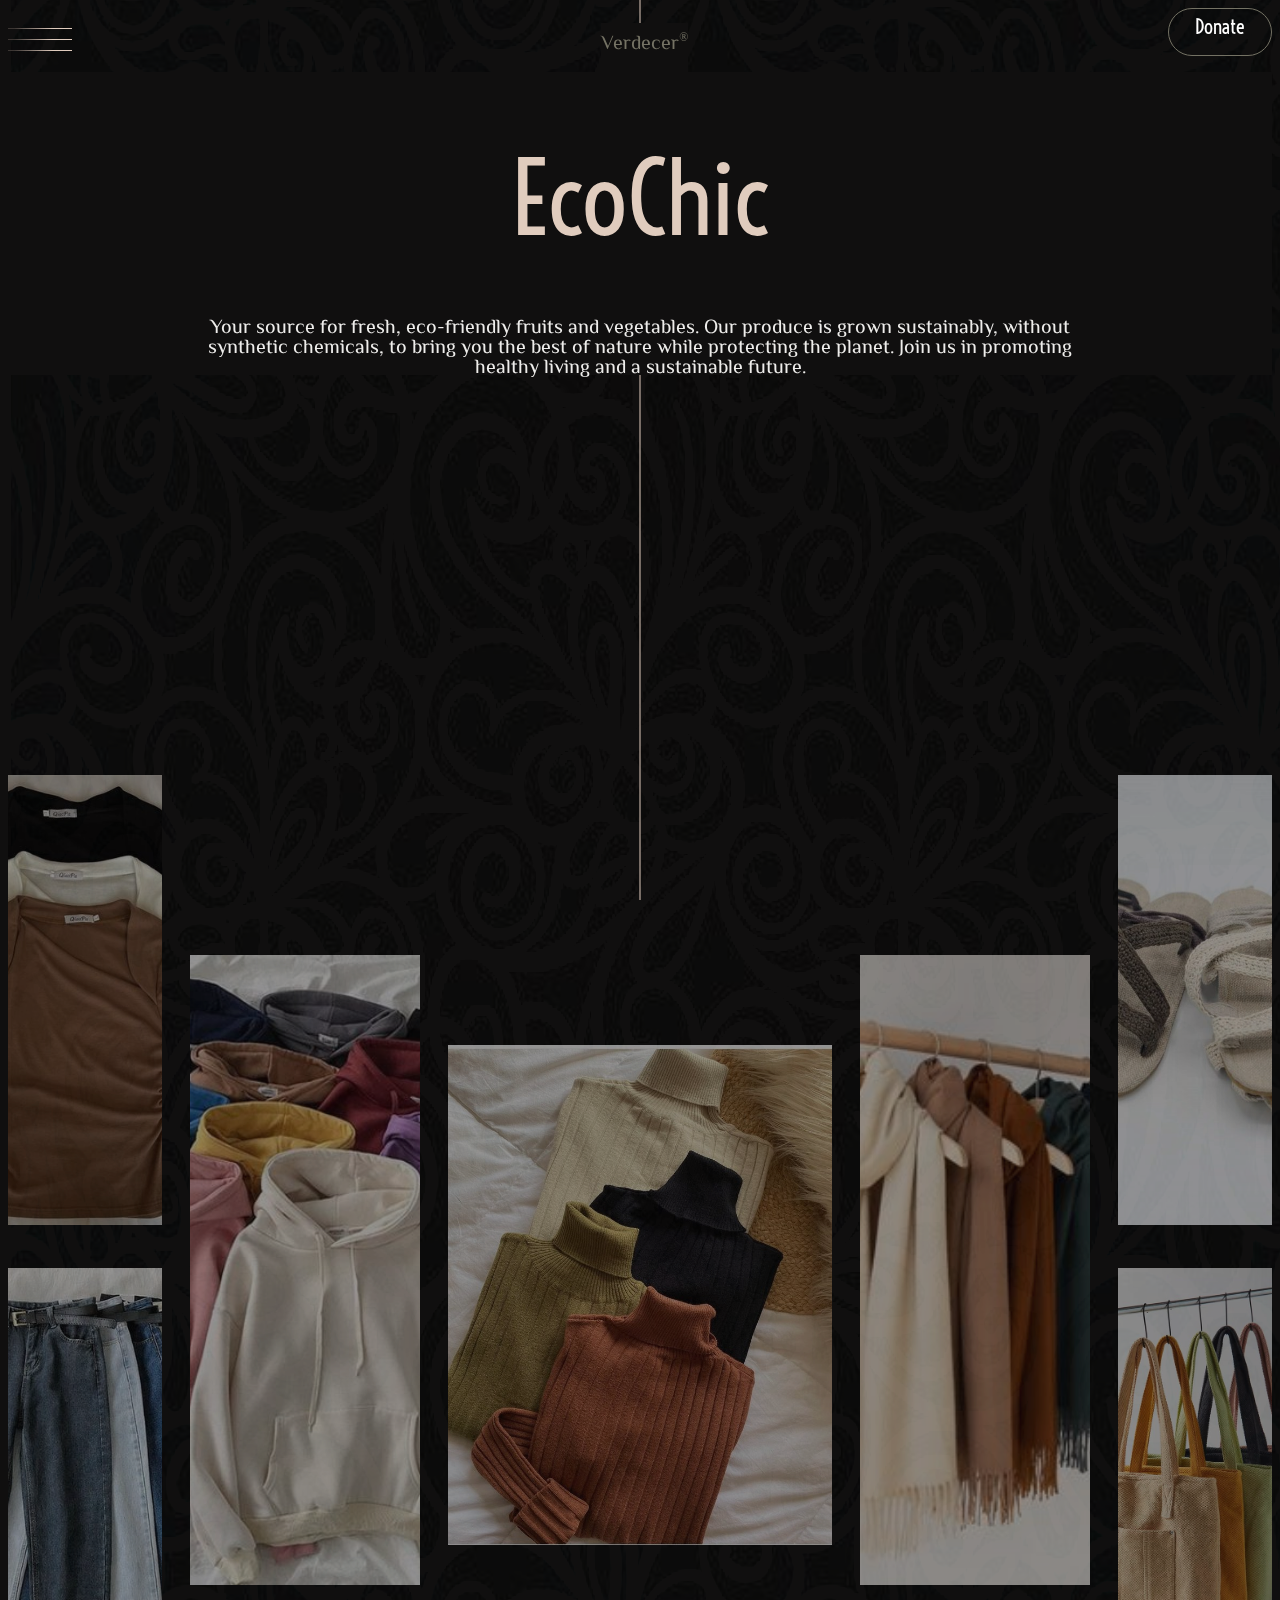
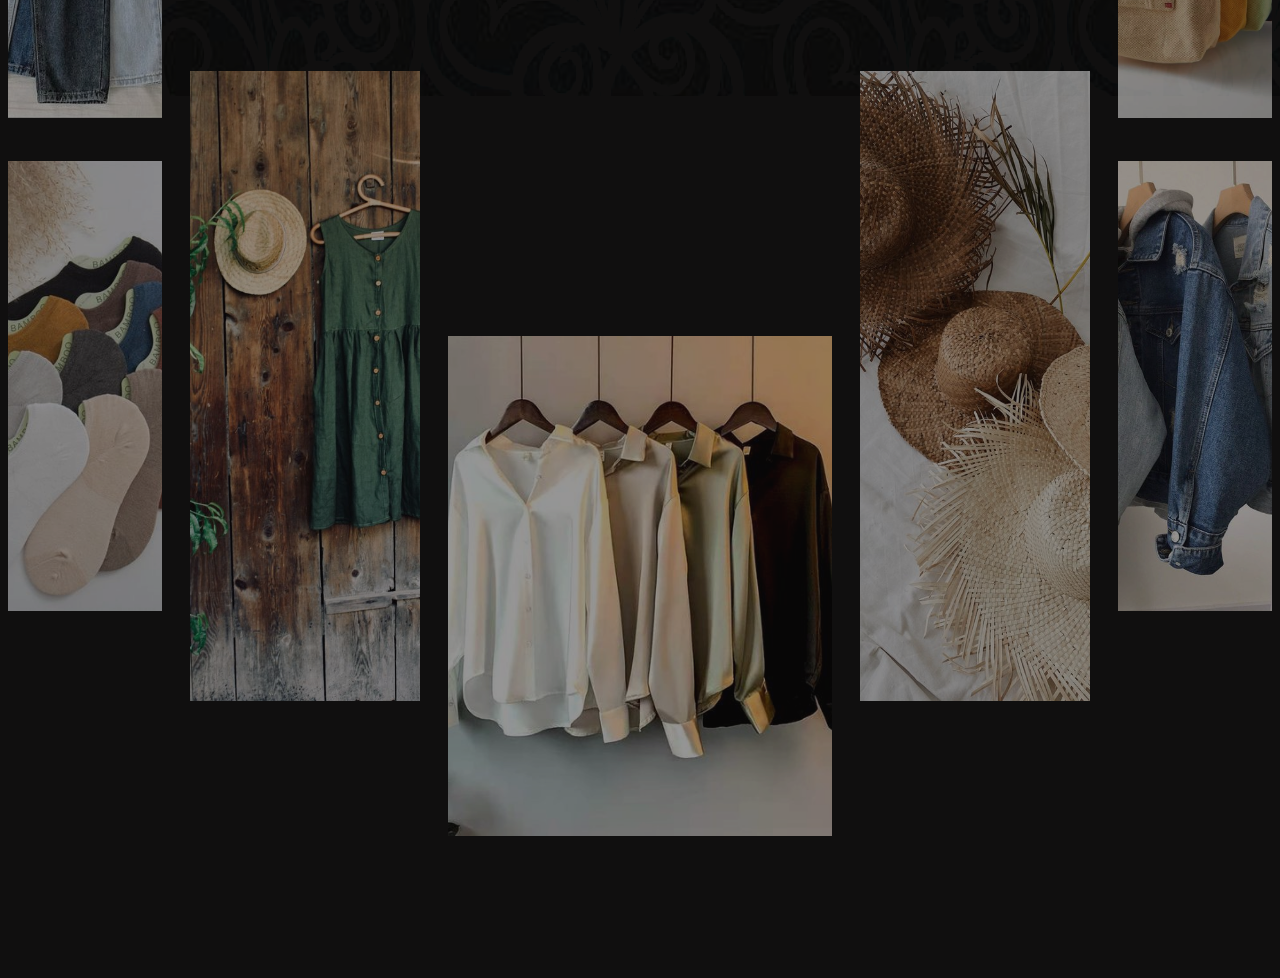
<file: ecochic.html>
<!DOCTYPE html>
<html lang="en">
<head>
<meta charset="UTF-8">
<meta name="viewport" content="width=device-width, initial-scale=1.0">
<title>ECO CHIC</title>

<!--===============================================FONTS======================================-->
<link href='https://fonts.googleapis.com/css?family=Voltaire' rel='stylesheet'>
<link href='https://fonts.googleapis.com/css?family=ZCOOL XiaoWei' rel='stylesheet'>
<link href='https://fonts.googleapis.com/css?family=Send Flowers' rel='stylesheet'>

<!--===========================================STYLESHEETS====================================-->
<link rel="stylesheet" href="scrollbar.css">
<link rel="stylesheet" href="echochic.css">
</head>
<body>
    <!-----------------------------[ HEADER ]------------------------------------> 
    <div class="header">
        <!---------------[ MENU ]---------------->
        <a href="menu.html" class="container-1-1">
            <div class="line"></div>
            <div class="line"></div>
            <div class="line"></div>
        </a>
        <!---------------[ VERDECER LOGO ]---------------->
        <div class="logo"><a href="index.html">Verdecer<sup>&reg;</sup></a></div>
        <!---------------[ DONATE BUTTON ]---------------->
        <a href="http://localhost:3000/">
            <div class="container-1-2">Donate</div>
        </a>
    </div>
    <!-----------------------------[ MAIN CONTENT ]------------------------------>
    <div class="main">
        <!------------[ BACKGROUND IMAGE ]----------->
        <img src="bg-pureproduce.jpg" alt="" class="bg">
        <!---------------[ TITLE ]---------------->
        <div class="text-container-1-1">EcoChic</div>
        <!---------------[ INTRO ]---------------->
        <div class="text-container-1-2">Your source for fresh, eco-friendly fruits and vegetables. Our produce is grown sustainably, without synthetic chemicals, to bring you the best of nature while protecting the planet. Join us in promoting healthy living and a sustainable future.</div>
    <!---------------[ ECO-CHIC IMAGE CONTAINER ]---------------->
    <div class="image-container-1">
        <!---------------[ TSHIRT IMAGE ]---------------->
        <div class="image-container-1-1">
            <div class="tshirt">
                <img class="image-1" src="cotton.jpg">
                <h1 class="text-1">Tshirt</h1>
            </div>
            <!---------------[ JEANS IMAGE ]---------------->
            <div class="jeans">
                <img class="image-1" src="jeans.jpg">
                <h1 class="text-2">Jeans</h1>
            </div>
            <!---------------[ SOCKS IMAGE ]---------------->
            <div class="socks">
                <img class="image-1" src="socks.jpg">
                <h1 class="text-3">Socks</h1>
            </div>
        </div>

        <div class="image-container-2">
            <!---------------[ HOODIES IMAGE ]---------------->
            <div class="hoodies">
                <img class="image-2" src="hoodies.jpg">
                <h1 class="text-4">Hoodies</h1>
            </div>
            <!---------------[ DRESS IMAGE ]---------------->
            <div class="dress">
                <img class="image-2" src="dress.jpg">
                <h1 class="text-5">Dress</h1>
            </div>
        </div>

        <div class="image-container-3">
            <!---------------[ SWEATER IMAGE ]---------------->
            <div class="sweaters">
                <img class="image-3" src="sweaters.jpg">
                <h1 class="text-6"> Sweaters</h1>
            </div>
            <!---------------[ SHIRTS IMAGE ]---------------->
            <div class="shirts">
                <img class="image-3" src="shirts.jpg">
                <h1 class="text-7"> Shirts</h1>
            </div>
        </div>

        <div class="image-container-2">
            <!---------------[ SCARF IMAGE ]---------------->
            <div class="scarf">
                <img class="image-2" src="scarf.jpg">
                <h1 class="text-8"> Scarfs</h1>
            </div>
            <!---------------[ HATS IMAGE ]---------------->
            <div class="hats">
                <img class="image-2" src="hats.jpg">
                <h1 class="text-9">Hats</h1>
            </div>
        </div>

        <div class="image-container-1-1">
            <!---------------[ FOOTWARE IMAGE ]---------------->
            <div class="footware">
                <img class="image-1" src="footware.jpg">
                <h1 class="text-10">Footware</h1>
            </div>
            <!---------------[ BAGS IMAGE ]---------------->
            <div class="bags">
                <img class="image-1" src="bags.jpg">
                <h1 class="text-11">Bags</h1>
            </div>
            <!---------------[ JACKETS IMAGE ]---------------->
            <div class="jackets">
                <img class="image-1" src="jacket.jpg">
                <h1 class="text-12">jackets</h1>
            </div>
        </div>
    </div>

    <!---------------[ CENTRE LINE ]---------------->
    <div class="line-bottom"></div>
</div>

</body>

<script>
/*======================================IMAGES-ANIMATION=======================================*/
    window.addEventListener('scroll', () => {
        const scrollableHeight = document.documentElement.scrollHeight - window.innerHeight;
        const scrolled = window.scrollY;
        const remainingScroll = scrollableHeight - scrolled;

        const margin1 = Math.max(200 - scrolled, 0);
        const margin2 = Math.max(300 - scrolled, 0);
        const margin3 = Math.max(400 - scrolled, 0);

        document.querySelectorAll('.image-container-2').forEach((element, index) => {
            if (index === 0) {
                element.style.marginTop = `${margin1}px`;
            } else {
                element.style.marginTop = `${margin2}px`;
            }
        });
        document.querySelector('.image-container-3').style.marginTop = `${margin3}px`;
    });

/*========================================CENTRE LINE-=========================================*/
    window.addEventListener('scroll', () => {
        const scrollableHeight = document.documentElement.scrollHeight - window.innerHeight;
        const scrolled = window.scrollY;
        const remainingScroll = scrollableHeight - scrolled;
        const lineHeight = (remainingScroll / scrollableHeight) * 100;
        document.querySelector('.line-bottom').style.height = lineHeight + 'vh';
    });
</script>
</html>
</file>
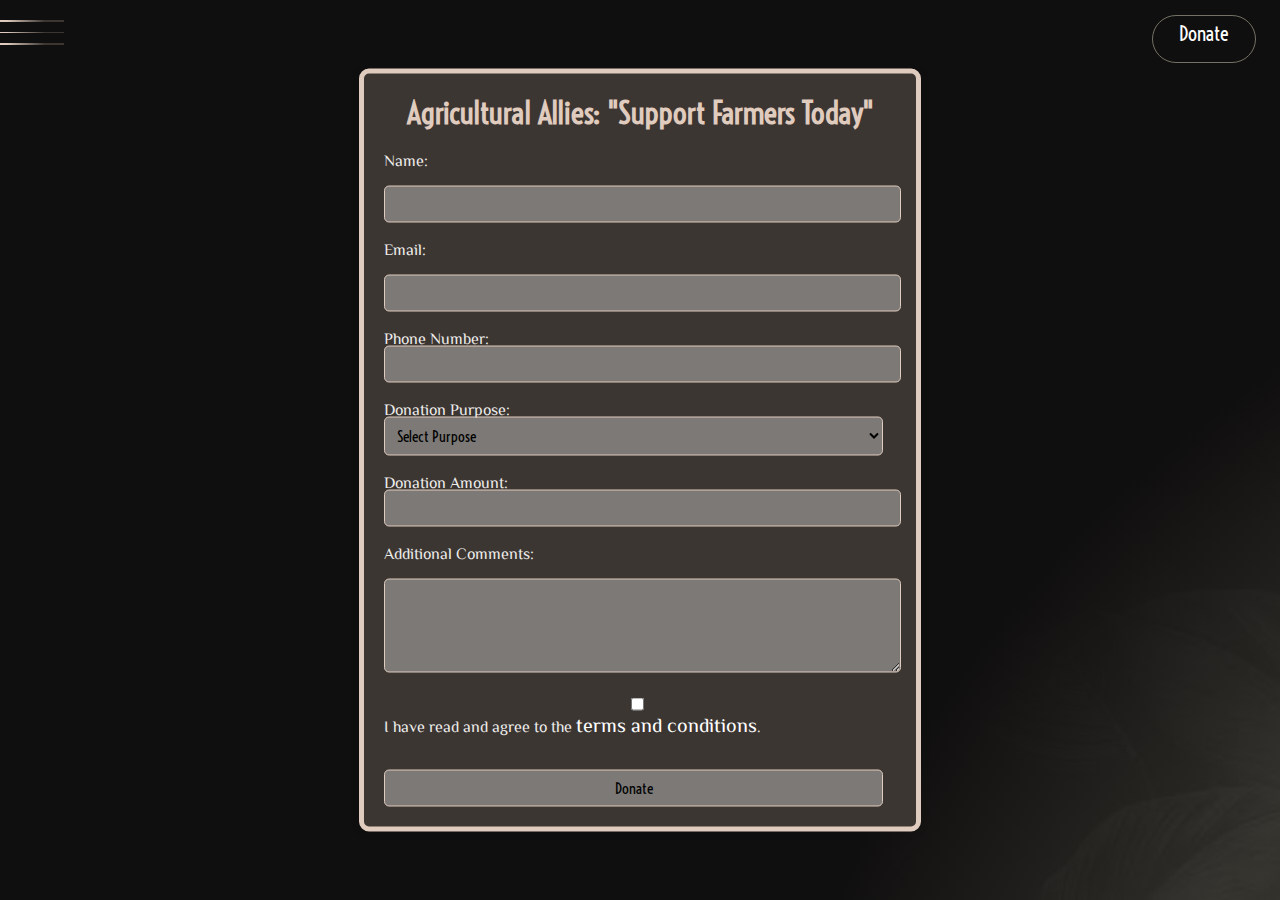
<file: farmer.html>
<!DOCTYPE html>
<html lang="en">
<head>
<meta charset="UTF-8">
<meta name="viewport" content="width=device-width, initial-scale=1.0">

<!--================================================FONTS======================================-->
<link href='https://fonts.googleapis.com/css?family=Voltaire' rel='stylesheet'>
<link href='https://fonts.googleapis.com/css?family=ZCOOL XiaoWei' rel='stylesheet'>
<link href='https://fonts.googleapis.com/css?family=Send Flowers' rel='stylesheet'>
<link rel="stylesheet" href="scrollbar.css">
<!--=============================================STYLESHEETS====================================-->
<link rel="stylesheet" href="farmer.css">

<title>Support Farmer</title>

</head>
<body>
  
  <img src="bg-farmers.jpg" alt="background" class="bg-join">  <!--BACKGROUND-IMAGE-->
  <div class="gradient"></div>  <!--BACKGROUND-GRADIENT-->

  <div class="header"><!--HEADER-->

    <a href="menu.html" class="menu">   <!--MENU-->
        <div class="container-1-1">
          <div class="line"></div>
          <div class="line"></div>
          <div class="line"></div>
      </div>
    </a>
    
    <div class="container-1-2"><a href="donate.html">Donate</a></div>
    
    </div>

  </div>

<div class="form-container">
  
  <h2>Agricultural Allies: "Support Farmers Today"</h2>

  <form action="" method="post">

    <label for="name">Name:</label><br>
    <input type="text" id="name" name="name" required><br><br>

    <label for="email">Email:</label><br>
    <input type="email" id="email" name="email" required><br><br>
    
    <label for="phone">Phone Number:</label>
        <input type="tel" id="phone" name="phone" required><br><br>

        <label for="purpose">Donation Purpose:</label>
<select id="purpose" name="purpose" required>
    <option value="">Select Purpose</option>
    <option value="general_support">General Support</option>
    <option value="crop_assistance">Crop Assistance</option>
    <option value="livestock_support">Livestock Support</option>
    <option value="training_education">Training and Education</option>
    <option value="infrastructure_development">Infrastructure Development</option>
</select><br><br>


        <label for="amount">Donation Amount:</label>
        <input type="number" id="amount" name="amount" min="1" required><br><br>
        <label for="comments">Additional Comments:</label><br>
        <textarea id="comments" name="comments" rows="4" cols="50"></textarea><br><br>
        <label>
          <input type="checkbox" id="terms" name="terms" required>
          I have read and agree to the <a href="terms_and_conditions.html" target="_blank">terms and conditions</a>.
      </label><br><br>
      

    <input type="submit" value="Donate">
</form>

</div>
<script>    // GRADIENT BG

document.addEventListener('mousemove', (e) => {
  const gradient = document.querySelector('.gradient');
  const x = e.clientX / window.innerWidth * 100;
  const y = e.clientY / window.innerHeight * 100;
  gradient.style.backgroundPosition = `${x}% ${y}%`;
});
</script>

<script>    // FORM TO GOOGLE SHEETS
  const form = document.querySelector("#form")
  const submitButton = document.querySelector("#submit")
  const scriptURL = 'https://script.google.com/macros/s/AKfycbyHXsx-qiWwireL5grcBVBICayhZpmOMx0Q1YPg9xXcR_q5VD3d3o-v22DSgcw8NN2q/exec'

  form.addEventListener('submit', e => {
    submitButton.disabled = true
    e.preventDefault()
    let requestBody = new FormData(form)
    fetch(scriptURL, { method: 'POST', body: requestBody})
      .then(response => {
         alert('Success!', response)
         submitButton.disabled = false
        })
      .catch(error => {
      alert('Error!', error.message)
        submitButton.disabled = false

      }
      )
  })
</script>
<script>
    document.getElementById('amount_custom').addEventListener('change', function() {
        if (this.checked) {
            document.getElementById('custom_amount').style.display = 'block';
            document.getElementById('custom_amount').required = true; // make custom amount field required
        } else {
            document.getElementById('custom_amount').style.display = 'none';
            document.getElementById('custom_amount').required = false; // make custom amount field optional
        }
    });
</script>
</body>
</html>
</file>
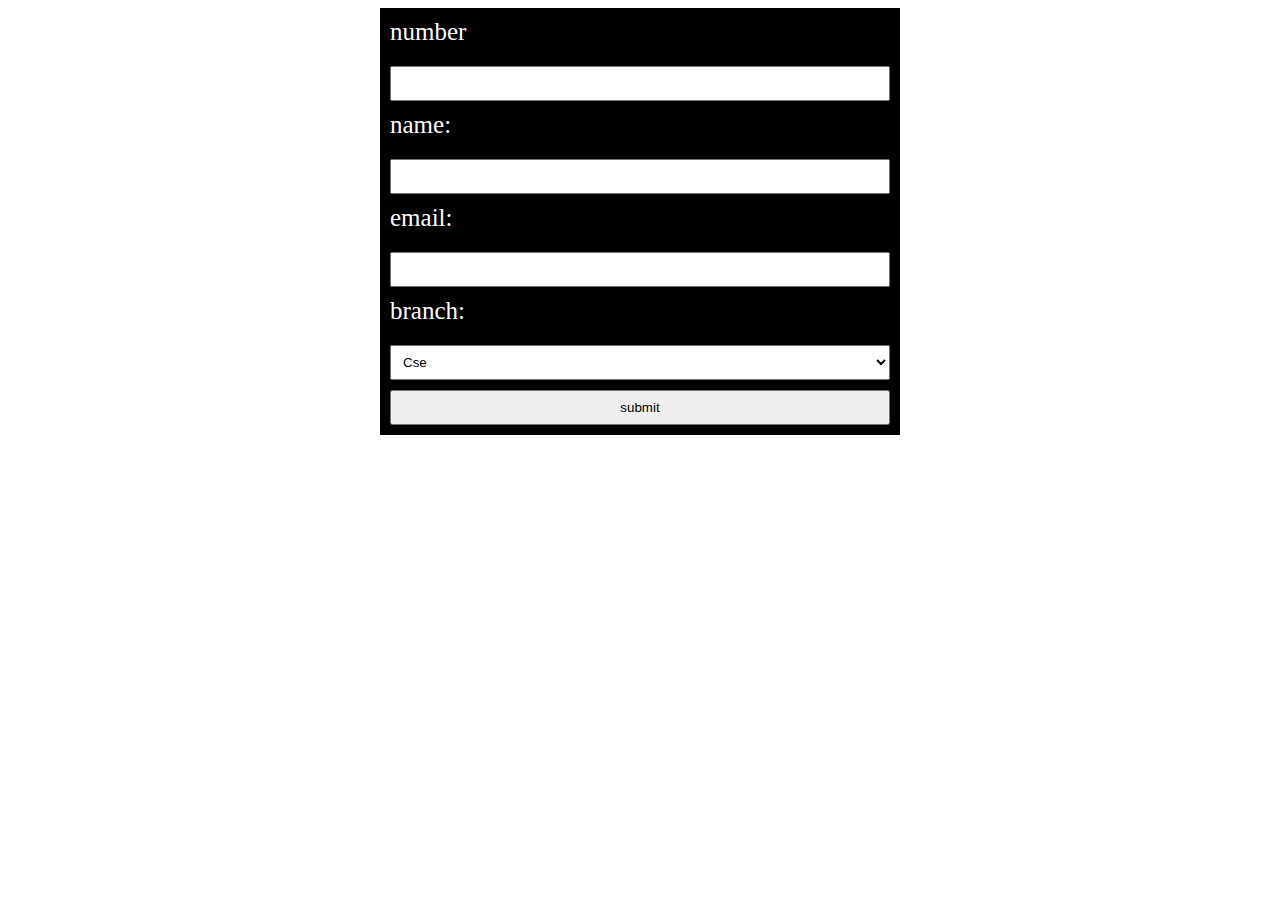
<file: form.html>
<!DOCTYPE html>
<html lang="en">
<head>
    <meta charset="UTF-8">
    <meta name="viewport" content="width=device-width, initial-scale=1.0">
    <title>Document</title>
    <link rel="stylesheet" href="form.css
    ">
</head>
<body>
    <div class="container">
        <form action="/post" method="post">
            <label for="regd_no"> number</label>
            <input type="text" id="regd_no" name="regd_no">
            <label for="name"> name:</label>
            <input type="text" id="name" name="name">
            <label for="email">email:</label>
            <input type="email" name="email">
            <label for="branch">branch:</label>
            <select name="branch" id="branch">
                <option value="CSE"> Cse</option>
                <option value="ESE"> ECE</option>
                <option value="EEE"> EEE</option>
                <option value="MECH"> MECH</option>
                <option value="CIVIL"> CIVIL</option>
            </select>
            <button type="submit">submit</button>
        </form>
    </div>
</body>
</html>
</file>
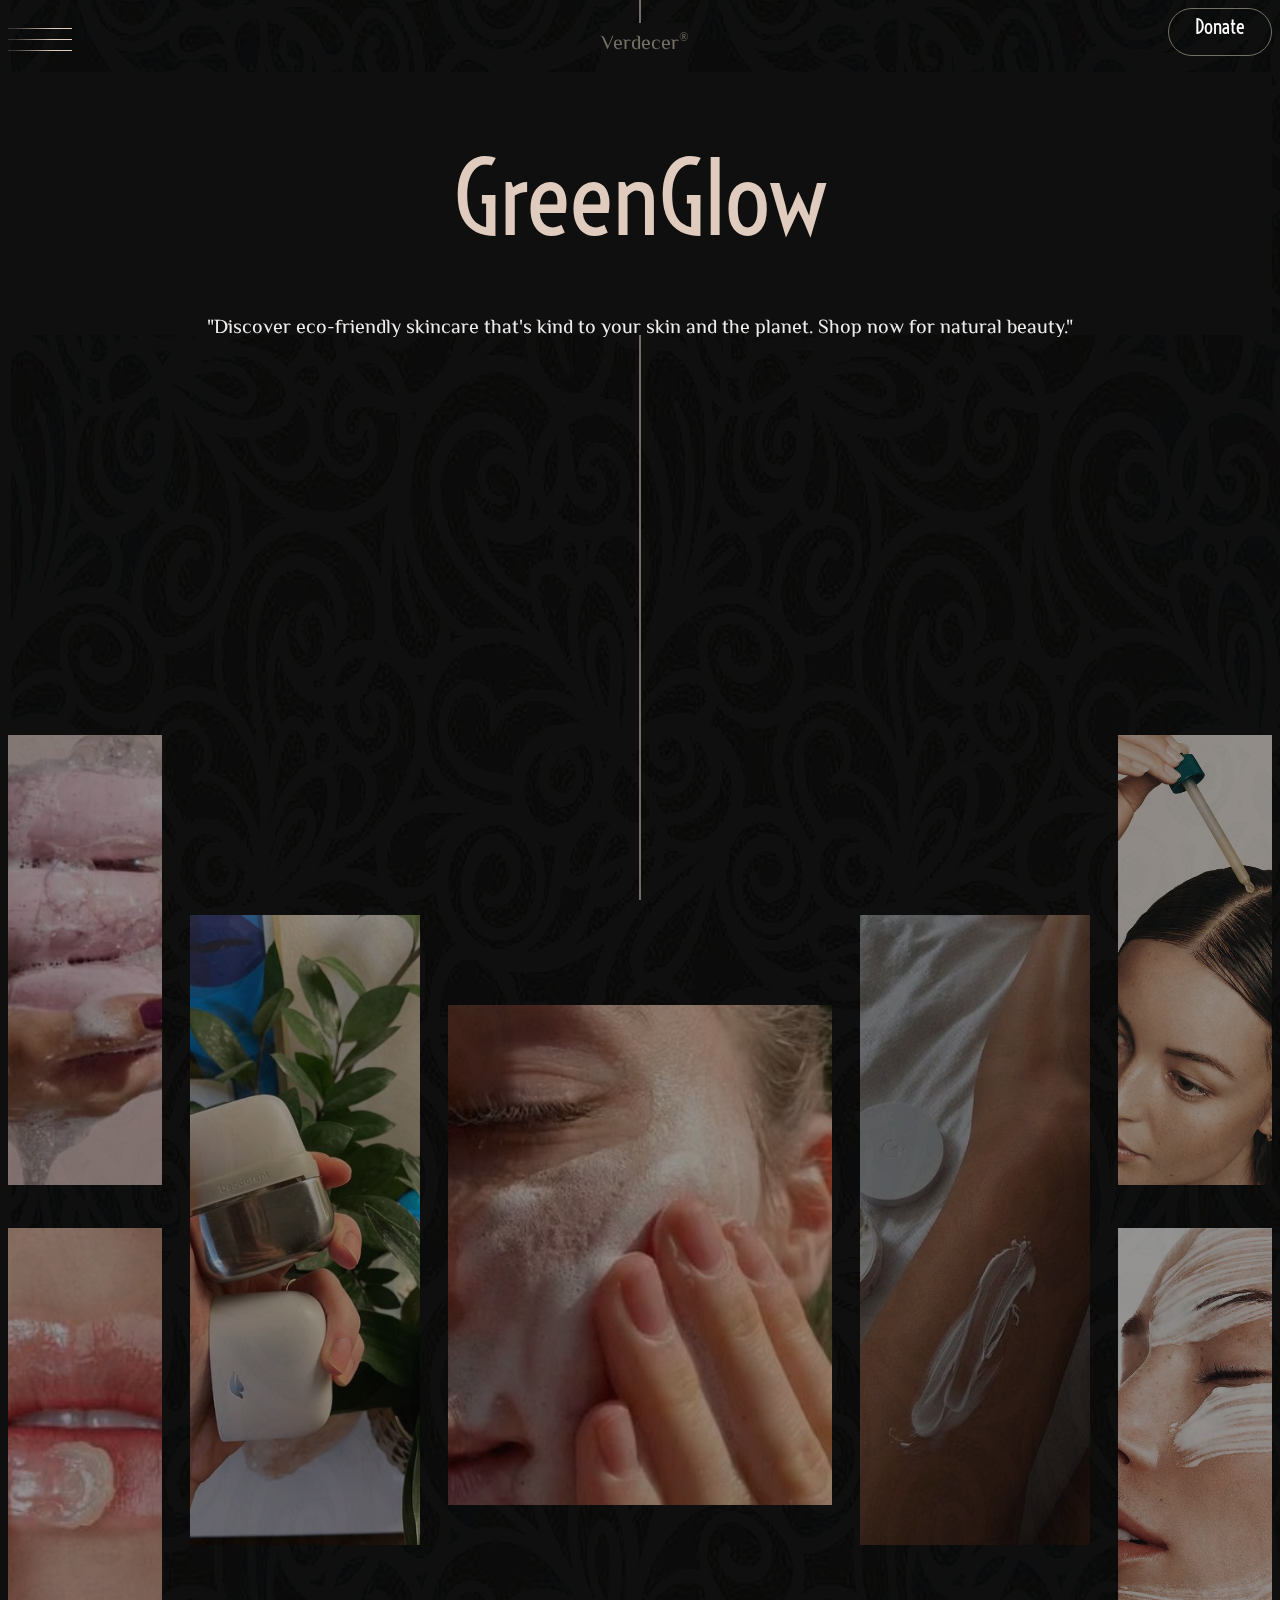
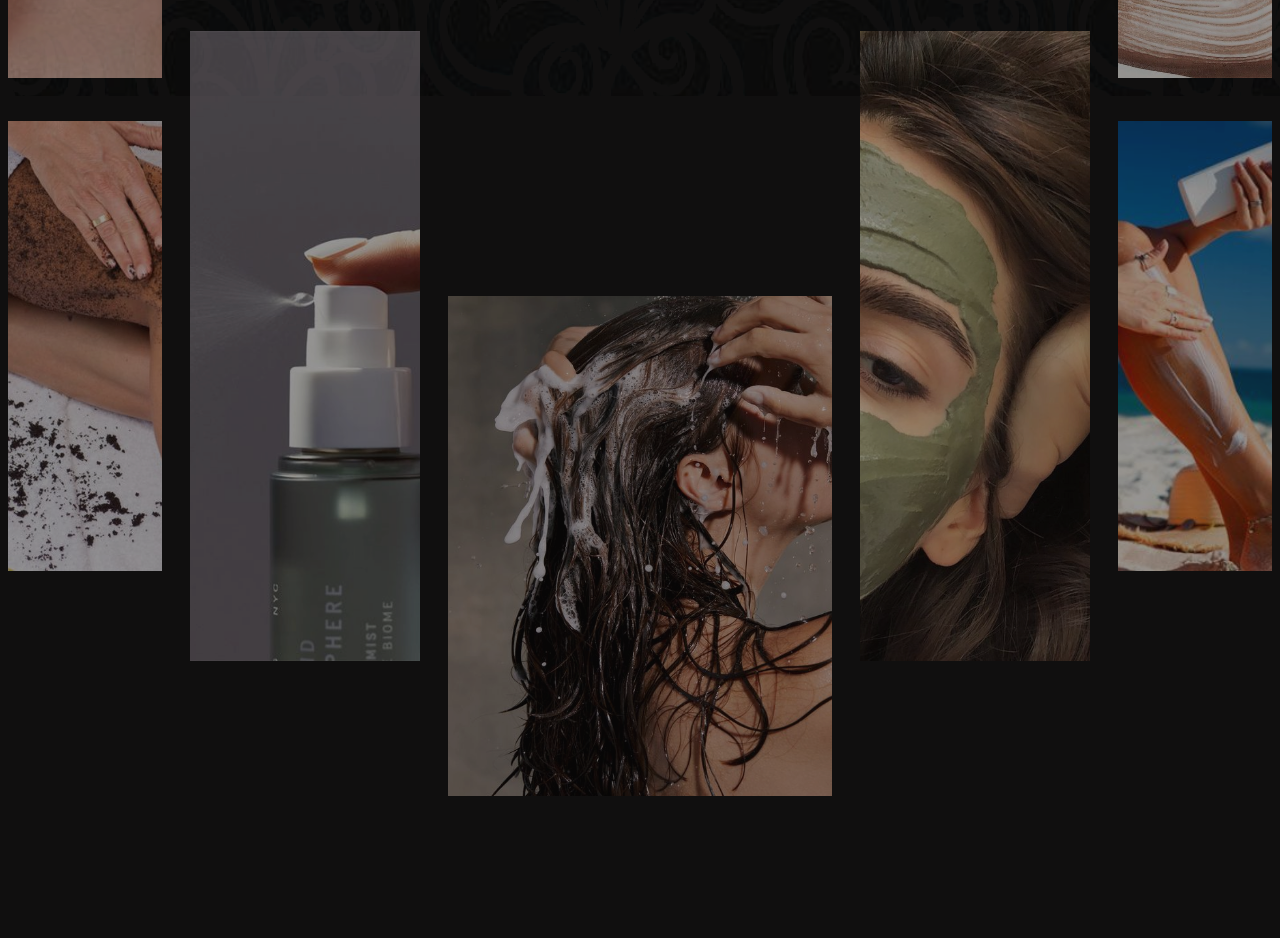
<file: greenglow.html>
<!DOCTYPE html>
<html lang="en">
<head>
<meta charset="UTF-8">
<meta name="viewport" content="width=device-width, initial-scale=1.0">
<title>GREEN GLOW</title>

<!--===============================================FONTS======================================-->
<link href='https://fonts.googleapis.com/css?family=Voltaire' rel='stylesheet'>
<link href='https://fonts.googleapis.com/css?family=ZCOOL XiaoWei' rel='stylesheet'>
<link href='https://fonts.googleapis.com/css?family=Send Flowers' rel='stylesheet'>

<!--===========================================STYLESHEETS====================================-->
<link rel="stylesheet" href="scrollbar.css">
<link rel="stylesheet" href="greenglow.css">

</head>

<body>
    <!-----------------------------[ HEADER ]------------------------------------> 
    <div class="header">
        <!---------------[ MENU ]---------------->
        <a href="menu.html" class="container-1-1">
            <div class="line"></div>
            <div class="line"></div>
            <div class="line"></div>
        </a>
        <!---------------[ VERDECER LOGO ]---------------->
        <div class="logo"><a href="indexx.html">Verdecer<sup>&reg;</sup></a></div>
        <!---------------[ DONATE BUTTON ]---------------->
        <a href="http://localhost:3000/">
            <div class="container-1-2">Donate</div>
        </a>
    </div>
    <!-----------------------------[ MAIN CONTENT ]------------------------------>
    <div class="main">
        <!------------[ BACKGROUND IMAGE ]----------->
        <img src="bg-pureproduce.jpg" alt="" class="bg">
        <!---------------[ TITLE ]---------------->
        <div class="text-container-1-1">GreenGlow</div>
        <!---------------[ INTRO ]---------------->
        <div class="text-container-1-2">"Discover eco-friendly skincare that's kind to your skin and the planet. Shop now for natural beauty."</div>
        <!---------------[ GREEN-GLOW IMAGE CONTAINER ]---------------->
    <div class="image-container-1">
        <!---------------[ SOAP IMAGE ]---------------->
        <div class="image-container-1-1">
            <div class="soap">
                <img class="image-1" src="soap.jpg">
                <h1 class="text-1">Soap</h1>
            </div>
            <!---------------[ LIPBALM IMAGE ]---------------->
            <div class="lipbalm">
                <img class="image-1" src="lip.jpg">
                <h1 class="text-2">Lip Balm</h1>
            </div>
            <!---------------[ SCRUB IMAGE ]---------------->
            <div class="scrub">
                <img class="image-1" src="scrub.jpg">
                <h1 class="text-3">Scrub</h1>
            </div>
        </div>

        <div class="image-container-2">
            <!---------------[ DEODRANTS IMAGE ]---------------->
            <div class="deodrants">
                <img class="image-2" src="deodrants.jpg">
                <h1 class="text-4">Deodrants</h1>
            </div>
            <!---------------[ BODY MIST IMAGE ]---------------->
            <div class="mist">
                <img class="image-2" src="mist.jpg">
                <h1 class="text-5">Body Mist</h1>
            </div>
        </div>

        <div class="image-container-3">
            <!---------------[ FACEWASH IMAGE ]---------------->
            <div class="facewash">
                <img class="image-3" src="facewash.jpg">
                <h1 class="text-6"> FaceWash</h1>
            </div>
            <!---------------[ SHAMPOO IMAGE ]---------------->
            <div class="shampoo">
                <img class="image-3" src="shampoo.jpg">
                <h1 class="text-7"> Shampoo</h1>
            </div>
        </div>

        <div class="image-container-2">
            <!---------------[ LOTION IMAGE ]---------------->
            <div class="lotion">
                <img class="image-2" src="lotion.jpg">
                <h1 class="text-8"> Lotion</h1>
            </div>
            <!---------------[ FACEMASK IMAGE ]---------------->
            <div class="facemask">
                <img class="image-2" src="facemask.jpg">
                <h1 class="text-9">Facemask</h1>
            </div>
        </div>

        <div class="image-container-1-1">
            <!---------------[ HAIR-OIL IMAGE ]---------------->
            <div class="hairoil">
                <img class="image-1" src="hairoil.jpg">
                <h1 class="text-10">Hair-oil</h1>
            </div>
            <!---------------[ MOISTURIZER IMAGE ]---------------->
            <div class="moisturizer">
                <img class="image-1" src="moisturizer.jpg">
                <h1 class="text-11">Moisturizer</h1>
            </div>
            <!---------------[ SUN0SCREEN IMAGE ]---------------->
            <div class="sunscreen">
                <img class="image-1" src="sunscreen.jpg">
                <h1 class="text-12">Sun-Screen</h1>
            </div>
        </div>
    </div>

    <!---------------[ CENTRE LINE ]---------------->
    <div class="line-bottom"></div>
</div>

</body>
<script>
/*======================================IMAGES-ANIMATION=======================================*/
    window.addEventListener('scroll', () => {
        const scrollableHeight = document.documentElement.scrollHeight - window.innerHeight;
        const scrolled = window.scrollY;
        const remainingScroll = scrollableHeight - scrolled;

        const margin1 = Math.max(200 - scrolled, 0);
        const margin2 = Math.max(300 - scrolled, 0);
        const margin3 = Math.max(400 - scrolled, 0);

        document.querySelectorAll('.image-container-2').forEach((element, index) => {
            if (index === 0) {
                element.style.marginTop = `${margin1}px`;
            } else {
                element.style.marginTop = `${margin2}px`;
            }
        });
        document.querySelector('.image-container-3').style.marginTop = `${margin3}px`;
    });

/*========================================CENTRE LINE-=========================================*/
    window.addEventListener('scroll', () => {
        const scrollableHeight = document.documentElement.scrollHeight - window.innerHeight;
        const scrolled = window.scrollY;
        const remainingScroll = scrollableHeight - scrolled;
        const lineHeight = (remainingScroll / scrollableHeight) * 100;
        document.querySelector('.line-bottom').style.height = lineHeight + 'vh';
    });
</script>
</html>
</file>
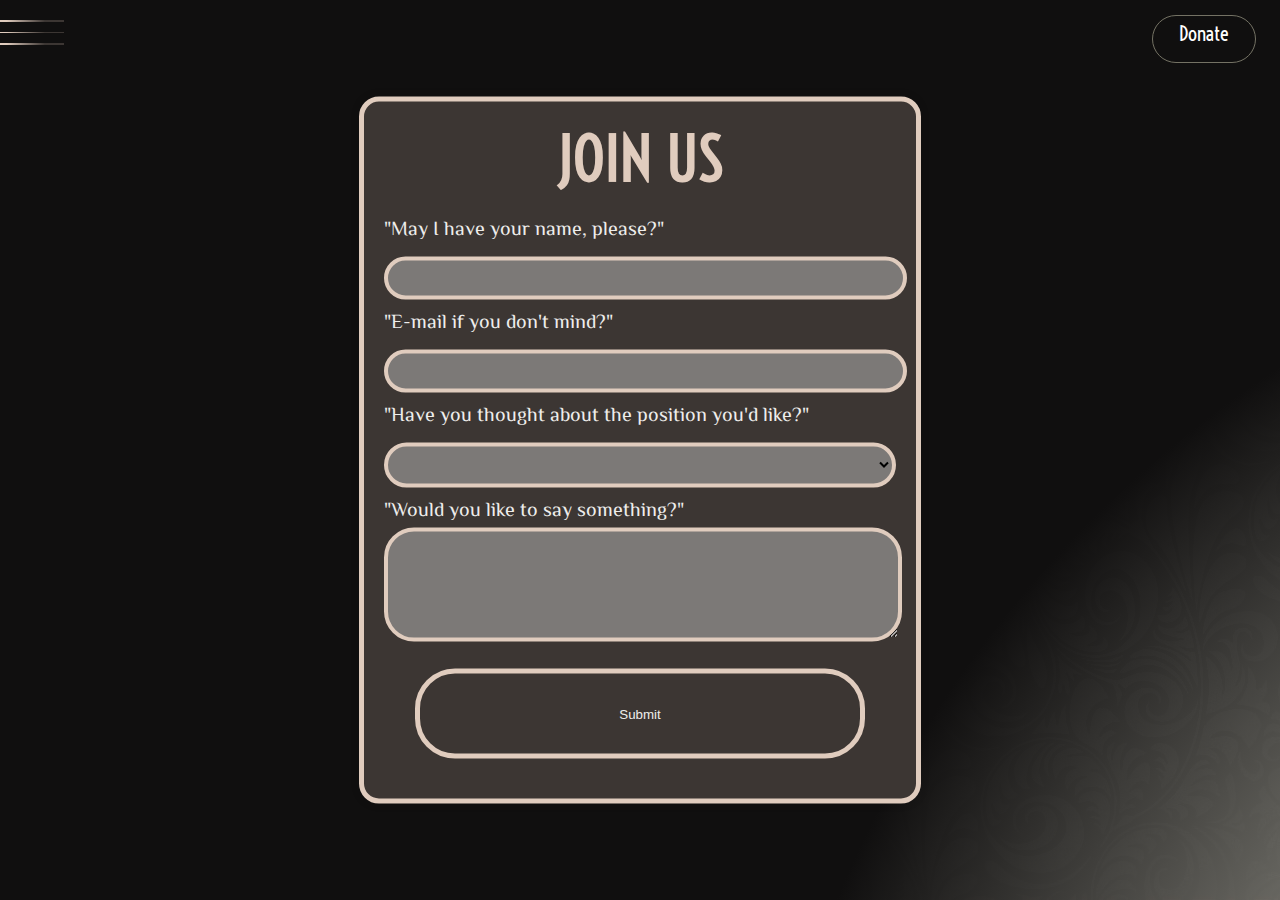
<file: join.html>
<!DOCTYPE html>
<html lang="en">
<head>
<meta charset="UTF-8">
<meta name="viewport" content="width=device-width, initial-scale=1.0">

<title>JOIN US</title>

<!--===============================================FONTS======================================-->
<link href='https://fonts.googleapis.com/css?family=Voltaire' rel='stylesheet'>
<link href='https://fonts.googleapis.com/css?family=ZCOOL XiaoWei' rel='stylesheet'>
<link href='https://fonts.googleapis.com/css?family=Send Flowers' rel='stylesheet'>

<!--===========================================STYLESHEETS====================================-->
<link rel="stylesheet" href="scrollbar.css">
<link rel="stylesheet" href="join.css">

</head>
<body>
  
  <!------------[ BACKGROUND IMAGE ]----------->
  <img src="bg-join.jpg" alt="background" class="bg-join">  
  <!------------[ BACKGROUND GRADIENT ]----------->
  <div class="gradient"></div>  
  <!-----------------------------[ HEADER ]------------------------------------> 
  <div class="header">
    <!---------------[ MENU ]---------------->
    <a href="menu.html" class="menu">  
        <div class="container-1-1">
          <div class="line"></div>
          <div class="line"></div>
          <div class="line"></div>
      </div>
    </a>
    <!---------------[ DONATE BUTTON ]---------------->
    <div class="container-1-2"><a href="http://localhost:3000/">Donate</a></div>
    
  </div>

<!---------------[ FORM CONTAINER ]---------------->
<div class="form-container">
  
<h2>JOIN US</h2>

  <form id="form" method="post" action="https://script.google.com/macros/s/AKfycbwLytvufb9eu9KWck1CstxofECdE9Z1_dg54tTydjWR9ho-JTC2J7Hp-8_X-X2ZpPAP/exec">
  <!---------------[ NAME ]---------------->
  <label for="name" class="name">"May I have your name, please?"</label>
  <input type="text" id="name" name="Name" required >

  <!---------------[ EMAIL ]---------------->
  <label for="email">"E-mail if you don't mind?"</label>
  <input type="email" id="email" name="Email" >
  <!---------------[ POSITION ]---------------->
  <label for="position">"Have you thought about the position you'd like?"</label>
    <select id="position" name="Position" required>
      <option  disabled selected> <option>
      <option value="Recycling Co-ordinator">Recycling Co-ordinator</option>
      <option value="Doner">Doner</option>
      <option value="Wildlife-Biologist">Wildlife-Biologist</option>
      <option value="Renewable Energy Specialist">Renewable Energy Specialist</option>
      <option value="Environment Planner">Environment Planner</option>
      <option value="waste management specialist">waste management specialist</option>
      <option value="Green Product Developer"> Green Product Developer</option>
    </select>
    <!---------------[ MESSAGES ]---------------->
    <label for="message">"Would you like to say something?"<label>
    <textarea id="message" name="Message" rows="4" ></textarea>
    <!---------------[ SUBMIT BUTTON ]---------------->
    <button type="submit" id="submit">Submit</button>
</form>

</div>
<script>    // GRADIENT BG

document.addEventListener('mousemove', (e) => {
  const gradient = document.querySelector('.gradient');
  const x = e.clientX / window.innerWidth * 100;
  const y = e.clientY / window.innerHeight * 100;
  gradient.style.backgroundPosition = `${x}% ${y}%`;
});
</script>

<script>    // FORM TO GOOGLE SHEETS
  const form = document.querySelector("#form")
  const submitButton = document.querySelector("#submit")
  const scriptURL = 'https://script.google.com/macros/s/AKfycbyHXsx-qiWwireL5grcBVBICayhZpmOMx0Q1YPg9xXcR_q5VD3d3o-v22DSgcw8NN2q/exec'

  form.addEventListener('submit', e => {
    submitButton.disabled = true
    e.preventDefault()
    let requestBody = new FormData(form)
    fetch(scriptURL, { method: 'POST', body: requestBody})
      .then(response => {
          alert('Success!', response)
          submitButton.disabled = false
        })
      .catch(error => {
      alert('Error!', error.message)
        submitButton.disabled = false

      }
      )
  })
</script>
</body>
</html>
</file>
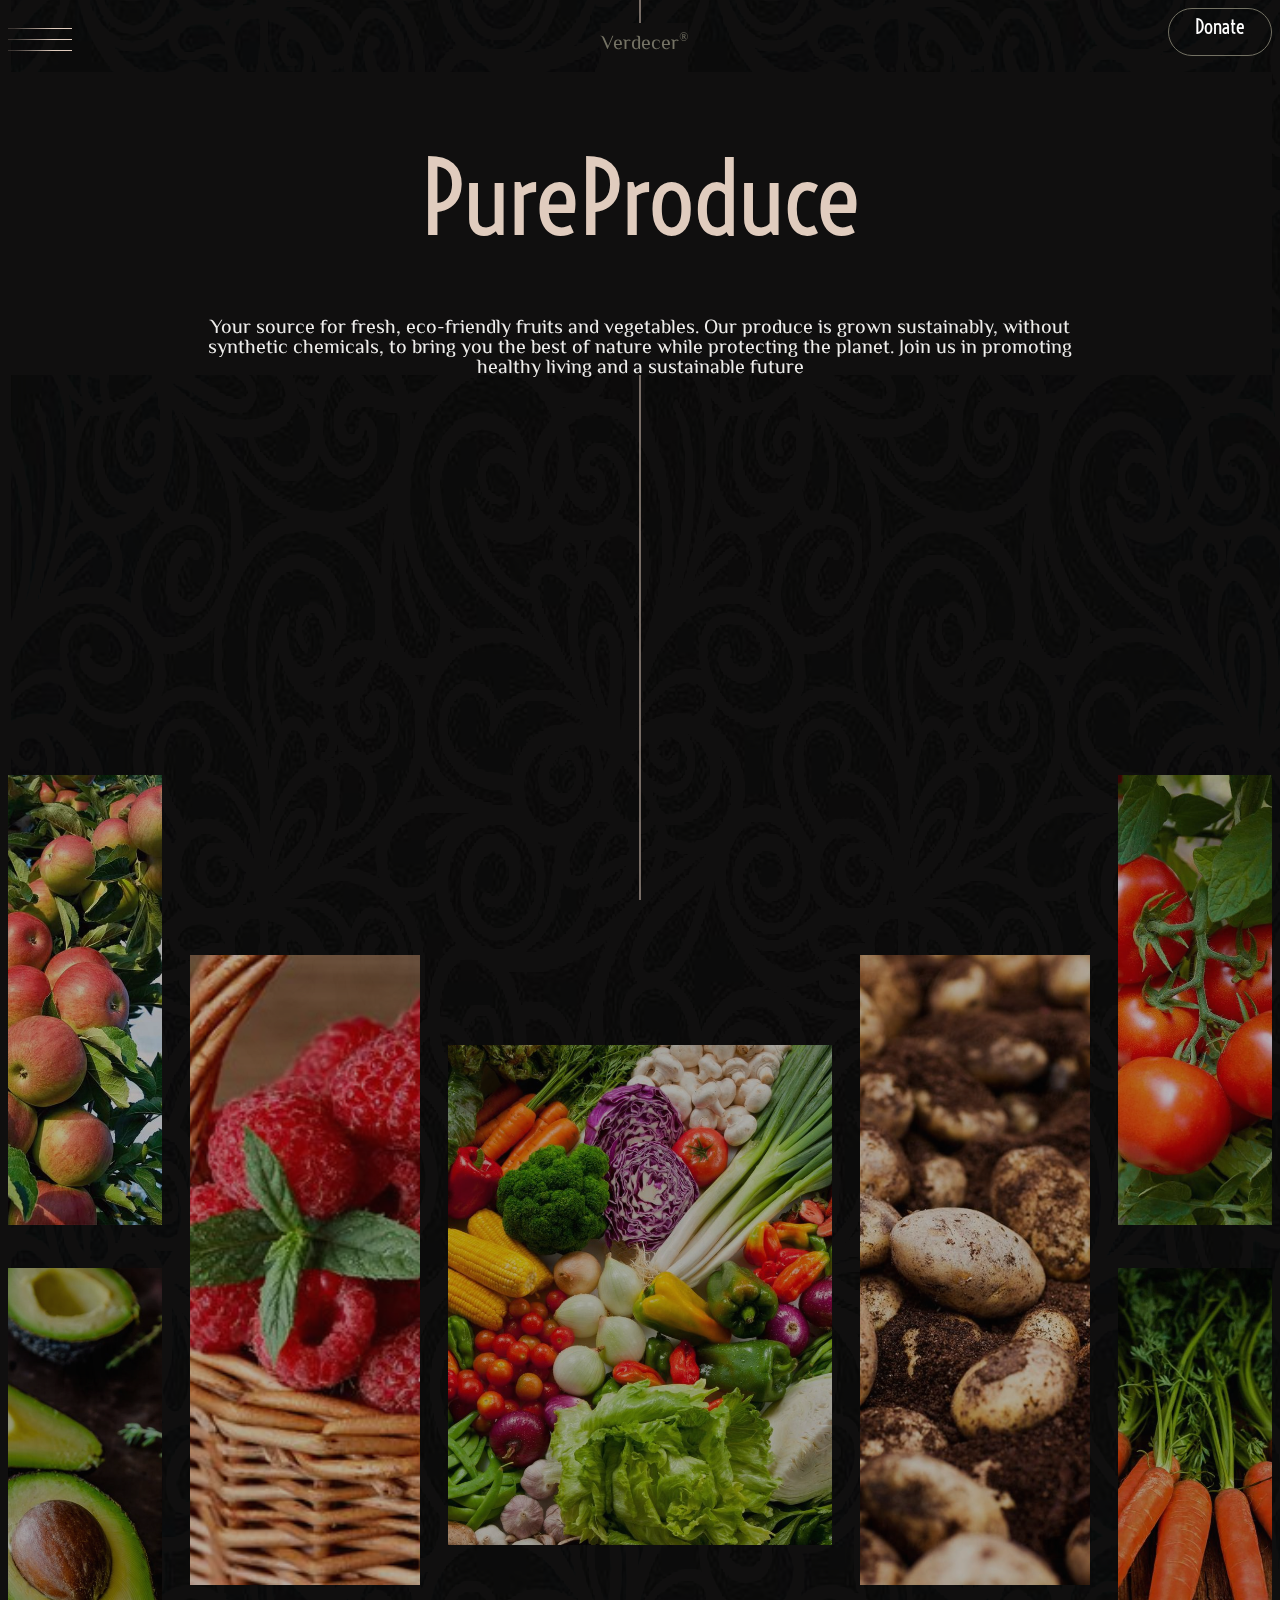
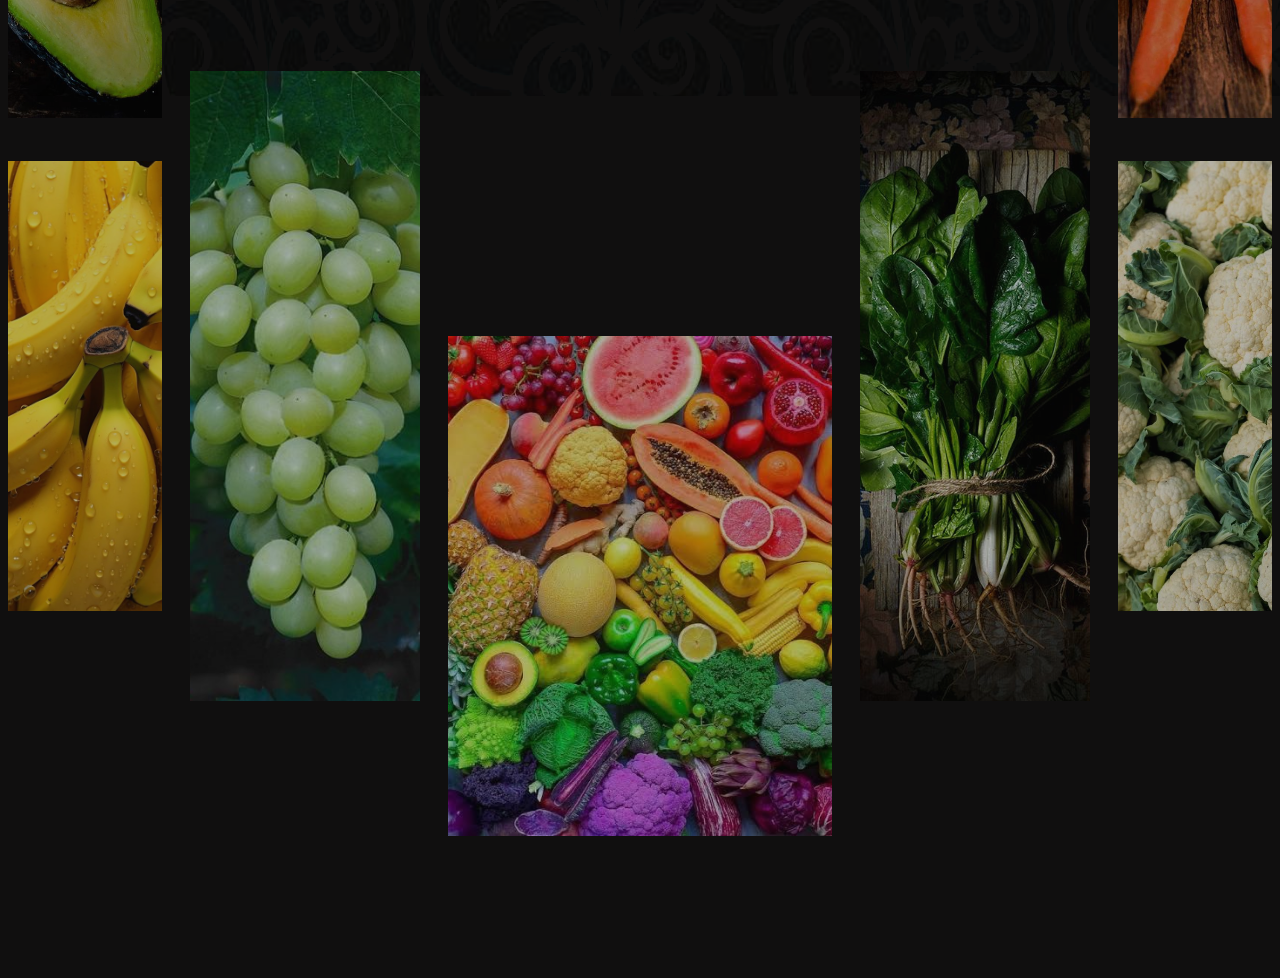
<file: pureproduce.html>
<!DOCTYPE html>
<html lang="en">
<head>
<meta charset="UTF-8">
<meta name="viewport" content="width=device-width, initial-scale=1.0">
<title>PURE PRODUCE</title>

<!--===============================================FONTS======================================-->
<link href='https://fonts.googleapis.com/css?family=Voltaire' rel='stylesheet'>
<link href='https://fonts.googleapis.com/css?family=ZCOOL XiaoWei' rel='stylesheet'>
<link href='https://fonts.googleapis.com/css?family=Send Flowers' rel='stylesheet'>

<!--===========================================STYLESHEETS====================================-->
<link rel="stylesheet" href="scrollbar.css">
<link rel="stylesheet" href="pureproduce.css">

</head>

<body>
    <!-----------------------------[ HEADER ]------------------------------------> 
    <div class="header">
        <!---------------[ MENU ]---------------->
        <a href="menu.html" class="container-1-1">
            <div class="line"></div>
            <div class="line"></div>
            <div class="line"></div>
        </a>
        <!---------------[ VERDECER LOGO ]---------------->
        <div class="logo"><a href="index.html">Verdecer<sup>&reg;</sup></a></div>
        <!---------------[ DONATE BUTTON ]---------------->
        <a href="http://localhost:3000/"><div class="container-1-2">Donate</div></a>
    </div>
    <!-----------------------------[ MAIN CONTENT ]------------------------------>
    <div class="main">
        <!------------[ BACKGROUND IMAGE ]----------->
        <img src="bg-pureproduce.jpg" class="bg">
        <!---------------[ TITLE ]---------------->
        <div class="text-container-1-1">PureProduce</div>
        <!---------------[ INTRO ]---------------->
        <div class="text-container-1-2">
            Your source for fresh, eco-friendly fruits and vegetables. Our produce is grown sustainably, without synthetic chemicals, to bring you the best of nature while protecting the planet. Join us in promoting healthy living and a sustainable future
        </div>
    <!---------------[ PURE-PRODUCE IMAGE CONTAINER ]---------------->
    <div class="image-container-1">
        <!---------------[ APPLE IMAGE ]---------------->
        <div class="image-container-1-1">
            <div class="apple">
                <img class="image-1" src="apple.jpg">
                <h1 class="text-1">Apple</h1>
            </div>
            <!---------------[ AVACODO IMAGE ]---------------->
            <div class="avocado">
                <img class="image-1" src="avacados.jpg">
                <h1 class="text-2">Avocado</h1>
            </div>
            <!---------------[ BANANA IMAGE  ]---------------->
            <div class="banana">
                <img class="image-1" src="banana.jpg">
                <h1 class="text-3">Banana</h1>
            </div>
        </div>
        
        <!---------------[ STRAWBERRY IMAGE ]---------------->
        <div class="image-container-2">
            <div class="strawberry">
                <img class="image-2" src="strawberry.jpg">
                <h1 class="text-4">Strawberry</h1>
            </div>
            <!---------------[ GRAPERS IMAGE ]---------------->
            <div class="grapes">
                <img class="image-2" src="grapes.jpg">
                <h1 class="text-5">Grapes</h1>
            </div>
        </div>
        
        <!---------------[ VEGETABLE IMAGE ]---------------->
        <div class="image-container-3">
            <div class="vegetables">
                <img class="image-3" src="vegetables.jpg">
                <h1 class="text-6"> Vegetables</h1>
            </div>
            <!---------------[ FRUITS-IMAGE ]---------------->
            <div class="fruits">
                <img class="image-3" src="fruits.jpg">
                <h1 class="text-7"> Fruits</h1>
            </div>
        </div>
        <!---------------[ POTATO IMAGE ]---------------->
        <div class="image-container-2">
            <div class="potato">
                <img class="image-2" src="potato.jpg">
                <h1 class="text-8"> Potato</h1>
            </div>
            <!---------------[ SPINACH IMAGE ]---------------->
            <div class="spinach">
                <img class="image-2" src="spinach.jpg">
                <h1 class="text-9">Spinach</h1>
            </div>
        </div>
        <!---------------[ TOMATO IMAGE ]---------------->
        <div class="image-container-1-1">
            <div class="tomato">
                <img class="image-1" src="tomatos.jpg">
                <h1 class="text-10">Tomato</h1>
            </div>
            <!---------------[ CARROT IMAGE ]---------------->
            <div class="carrot">
                <img class="image-1" src="caroot.jpg">
                <h1 class="text-11">Carrot</h1>
            </div>
            <!---------------[ CAULIFLOWER IMAGE ]---------------->
            <div class="cauliflower">
                <img class="image-1" src="cauliflower.jpg">
                <h1 class="text-12">Cauliflower</h1>
        </div>
        </div>
    </div>

    <!---------------[ CENTRE LINE ]---------------->
    <div class="line-bottom"></div>
</div>

</body>
<script>
/*======================================IMAGES-ANIMATION=======================================*/
    window.addEventListener('scroll', () => {
        const scrollableHeight = document.documentElement.scrollHeight - window.innerHeight;
        const scrolled = window.scrollY;
        const remainingScroll = scrollableHeight - scrolled;

        const margin1 = Math.max(200 - scrolled, 0);
        const margin2 = Math.max(300 - scrolled, 0);
        const margin3 = Math.max(400 - scrolled, 0);

        document.querySelectorAll('.image-container-2').forEach((element, index) => {
            if (index === 0) {
                element.style.marginTop = `${margin1}px`;
            } else {
                element.style.marginTop = `${margin2}px`;
            }
        });
        document.querySelector('.image-container-3').style.marginTop = `${margin3}px`;
    });
/*========================================CENTRE LINE-=========================================*/
    window.addEventListener('scroll', () => {
        const scrollableHeight = document.documentElement.scrollHeight - window.innerHeight;
        const scrolled = window.scrollY;
        const remainingScroll = scrollableHeight - scrolled;
        const lineHeight = (remainingScroll / scrollableHeight) * 100;
        document.querySelector('.line-bottom').style.height = lineHeight + 'vh';
    });
</script>
</html>
</file>
<file: scrollbar.css>
/* Vertical scrollbar */
::-webkit-scrollbar {
    width: 5px; 
    height: 2px; 
    background-color: #100f0f; 
}

/* Horizontal scrollbar */
::-webkit-scrollbar:horizontal {
    height: 0px; 
    width: 0px;
    background-color: #100f0f; 
}

/* Track */
::-webkit-scrollbar-track {
    background-color: #100f0f; 
}

/* Thumb */
::-webkit-scrollbar-thumb {
    background-color: #747264; 
    border-radius: 5px;
}

/* Thumb on hover */
::-webkit-scrollbar-thumb:hover {
    background-color: #555; 
}
</file>
<file: echochic.css>
body{
    background: #100f0f;
}
/* ---------[ BACKGROUND IMAGE ]--------*/
.bg{
    position: absolute;
    height: 200vh;
    width: 100vw;
    z-index: -5;
    mix-blend-mode:darken;
    opacity: 50%;
    top: -100px;
}
/* ---------[ HEADER ]--------*/
.header{            
    height: auto;
    display: flex;
    justify-content: space-between;
}
/* -------[ MENU LINES CONTAINER ]-----*/
.container-1-1{
    height: 6vh;
    width: 5vw;
    display: flex;
    flex-direction: column;
    margin-top: 10px;
    position: relative;
    color: white;
    text-align:center;
}
/* ---------[ MENU LINES ]--------*/
.line{             
    width: 5vw;
    height: 1px;
    margin-top: 10px;
    background:  linear-gradient(0.25turn ,#3C3633 10%,#E0CCBE 70%);;
    transition: background 2s;
}
.container-1-1:hover .line{  
    background:  linear-gradient(0.25turn ,#E0CCBE 10%,#3C3633 70%);;
}
/* ---------[ VERDECER LOGO ]--------*/
.logo{                 
    color: #747264;
    font-family:'ZCOOL XiaoWei' ;
    font-size: 30px;
    margin-top: 15px;
    background: #100f0f;
    margin-left: 50px;
}
/* ---------[ REGISTERED TRADEMARK ]--------*/
sup{                
    font-size: 12px;
}
/* ---------[ DONATE CONTAINER ]--------*/
.container-1-2{        
    border: 1px solid #747264;
    height: 4vh;
    width: 8vw;
    border-radius: 40px;
    color: white;
    text-align: center;
    padding-top: 5px;
    padding-bottom: 5px;
    font-family: 'Voltaire';
    transition: background 1s;
}
.container-1-2:hover{    
    background: #747264;
}
/* ---------[ LINKS ]--------*/
a, a:link, a:visited, a:visited:active, a:link:active{
    text-decoration: none;
    color: #747264;
    font-size: 20px;
}
/* ---------[ CENTER LINE ]--------*/
.line-bottom {
    width: 1px;
    height: 100vh; 
    background-color: #E0CCBE;
    position: fixed;
    bottom: 0;
    left: 50%;
    transform: translateX(-50%);
    transition: height 0.5s ease;
    z-index: -1;
}
/* ---------[ TITLE ]--------*/
.text-container-1-1{       
    text-align: center;
    font-size: 100px;
    font-family: 'Voltaire';
    padding-top: 5vw;
    color:#E0CCBE ;
    z-index: 100;
    background-color: #100f0f;
}
/* ---------[ INTRO ]--------*/
.text-container-1-2{        
    text-align: center;
    font-size: 20px;
    padding-top: 6vh;
    padding-left: 15vw;
    padding-right: 15vw;
    font-family:'ZCOOL XiaoWei' ;
    color: #EEEDEB;
    margin-bottom: 100vh;
    background: #100f0f;
}
/* -----[ ECO-CHIC IMAGE CONTAINERS ]-----*/
.image-container-1{
    margin-top: -500px;
    display: flex;
    justify-content: space-between;
}
.image-container-1-1, .image-container-2,.image-container-3{
    display: flex;
    flex-direction: column;
    color: #E0CCBE;
    justify-content: space-between;
    opacity: 80%;
}
.image-container-1-1{
    
    height: 160vh;
}
.image-container-2{
    margin-top: 20vh;
    height: 150vh;
    margin-top: 20vh;
}
.image-container-3{
    
    height: 155vh;
    margin-top: 30vh;
}
/* -----[ TSHIRT, JEANS, SOCKS, FOOTWARE, BAGS, JACKSTS IMAGE ]-------*/
.image-1{
    height: 50vh;
    width: 12vw;
    object-fit: cover;
    opacity: 70%;
}
/* -----[ HOODIES, DRESS, SCARFS, HATS IMAGE ]-------*/
.image-2{
    height: 70vh;
    width: 18vw;
    object-fit: cover;
    opacity: 70%;
}
/* -----[ SWEATERS, SHIRTS IMAGE ]-------*/
.image-3{
    height: 500px;
    width: 30vw;
    opacity: 70%;
    object-fit: cover;
    isolation: isolate;
}
/* ---------[ ECO CHIC TEXTS ]--------*/
.text-1,.text-2,.text-3,.text-4,.text-5,.text-6,.text-7,.text-8,.text-9,.text-10,.text-11,.text-12{
    position: absolute;
    transition: opacity 1s ease;
    opacity: 0;
    color: #E0CCBE;
    font-family: 'Voltaire';
    font-size: 4 0px;
}
.text-1,.text-2,.text-3,.text-10,.text-11,.text-12{
    padding-top: 22vh;
    padding-bottom: 22.5vh;
    margin-top: -351px;
}
.text-4, .text-5, .text-8, .text-9{
    margin-top: -491px;
}
.text-4,.text-5{
    padding-top: 31vh;
    padding-bottom: 34vh;
}
.text-1{
    padding-left: 4.3vw;
    padding-right: 4.3vw;
}
.text-2{
    padding-left: 4.1vw;
    padding-right: 4vw;
}
.text-3{
    padding-left:3.9vw;
    padding-right: 4vw;
}
.text-4{
    padding-left: 6vw;
    padding-right: 6vw;
}
.text-5{
    padding-left: 7.3vw;
    padding-right: 7.3vw;
}
.text-6{
    padding-top: 33vh;
    padding-bottom: 34vh;
    padding-left: 11.8vw;
    padding-right: 11.8vw;
    margin-top: -505px;
}
.text-7{
    padding-top: 33vh;
    padding-bottom: 34vh;
    padding-left: 13vw;
    padding-right: 13vw;
    margin-top: -505px;
}
.text-8{
    padding-top: 33vh;
    padding-bottom: 32vh;
    padding-left: 6.9vw;
    padding-right: 6.9vw;
}
.text-9{
    padding-top: 33vh;
    padding-bottom: 32vh;
    padding-left: 7.5vw;
    padding-right: 7.5vw;
}
.text-10{
    padding-left: 3.5vw;
    padding-right: 3.5vw;
}
.text-11{
    padding-left: 4.7vw;
    padding-right: 5vw;
}
.text-12{
    padding-left: 4vw;
    padding-right: 4vw;
}
/* ---------[ HOVER EFFECTS ]--------*/
.tshirt:hover .text-1{
    opacity: 1; 
    background: #00000064;
}
.jeans:hover .text-2{
    opacity: 1; 
    background: #00000064;
}
.socks:hover .text-3{
    opacity: 1; 
    background: #00000064;
}
.hoodies:hover .text-4{
    opacity: 1; 
    background: #00000064;
}
.dress:hover .text-5{
    opacity: 1; 
    background: #00000064;
}
.sweaters:hover .text-6{
    opacity: 1; 
    background: #00000064;
}
.shirts:hover .text-7{
    opacity: 1; 
    background: #00000064;
}
.scarf:hover .text-8{
    opacity: 1; 
    background: #00000064;
}
.hats:hover .text-9{
    opacity: 1; 
    background: #00000064;
}
.footware:hover .text-10{
    opacity: 1; 
    background: #00000064;
}
.bags:hover .text-11{
    opacity: 1; 
    background: #00000064;
}
.jackets:hover .text-12{
    opacity: 1; 
    background: #00000064;
}
</file>
<file: farmer.css>
body{
    margin: 0;padding: 0;
}

.bg-join{       /* BACKGROUND TEXTURE  */
    position: absolute;
    height: 100vh;
    width: 100vw;
    object-fit: cover;
}

.gradient {     /*  BACKGROUND GRADIENT */
    position: absolute;
    width: 100%;
    height: 100%;
    pointer-events: none;
    background: radial-gradient(circle, #f5f5dcb0 5%, #7472648a  , #100f0f 50%);
    background-size: 300% 300%;
    transition: background-position 0.3s;
}

.header{            /* HEADER */
    height: auto;
    display: flex;
    justify-content: space-between;
    z-index: 3;
    /* border: white 2px solid; */
}

.container-1-1{     /* MENU-LINES- CONTAINER */
    height: 6vh;
    width: 5vw;
    display: flex;
    flex-direction: column;
    margin-top: 10px;
    position: relative;
    color: white;
    text-align:center;
    /* border: 2px solid white; */
}

.menu{          /*   MENU  */
    position: fixed;
}

.line{              /* MENU-LINES */
    width: 5vw;
    height: 1.5px;
    margin-top: 10px;
    background:  linear-gradient(0.25turn ,#E0CCBE 10%,#3C3633 70%);;
    transition: background 2s;
}

.container-1-1:hover .line{    /* MENU-CONTAINER */
    background:  linear-gradient(0.25turn ,#3C3633 10%,#E0CCBE 70%);;
}

.container-1-2{          /* DONATE-CONTAINER */
    border: 1px solid #747264;
    height: 4vh;
    width: 8vw;
    border-radius: 40px;
    color: white;
    text-align: center;
    padding-top: 5px;
    padding-bottom: 5px;
    margin-left: 90vw;
    font-family: 'Voltaire';
    margin-top: 15px;
    z-index: 3;
}

.container-1-2:hover{        /* DONATE-CONTAINER */
    background: #747264;
}

.text-1-1{          /*  DONATE  */
    color: white;
    z-index: 3;
    font-size: 34px;
}

a, a:link, a:visited, a:visited:active, a:link:active{
    text-decoration: none;
    color: white;
    font-size: 20px;
}


.form-container:hover{       /*  FORM-CONTAINER  */
    box-shadow: 2px 2px 30px 2px black;
    transition: box-shadow 3s;
}

.amount{
    display: flex;
}

.form-container {       /* Form-Container */
    color: #EEEDEB;
    position: absolute;
    top: 50%;
    left: 50%;
    width: 40vw;
    transform: translate(-50%, -50%);
    background-color: #3C3633;
    padding: 20px;
    border-radius: 10px;
    box-shadow: 0 0 10px rgba(0, 0, 0, 0.1);
    border: 5px solid #E0CCBE;
}

.form-container h2 {
    text-align: center;
    margin-top: 0;
    margin-bottom: 20px;
    font-family: 'Voltaire', sans-serif;
    font-size: 30px;
    color: #E0CCBE;
}

/* Style for form labels */
.form-container label {
    display: block;
    font-family: 'ZCOOL XiaoWei', sans-serif;
    font-size: 16px;
}

/* Style for form inputs */
.form-container input,
.form-container select,
.form-container textarea {
    width: 39vw;
    padding: 8px;
    border-radius: 5px;
    border: 1px solid #E0CCBE;
    background-color: #b4b4b28a;
    color: black;
    font-family: 'Voltaire', sans-serif;
    font-size: 15px;
}

/* Style for submit button */
.form-container button {
    display: block;
    width: 100%;
    padding: 10px;
    background-color: #E0CCBE;
    color: #3C3633;
    border: none;
    border-radius: 5px;
    font-family: 'Voltaire', sans-serif;
    font-size: 16px;
    cursor: pointer;
}

/* Hover effect for submit button */
.form-container button:hover {
    background-color: #747264;
    color: white;
}

/* Style for amount options */
.amount {
    display: flex;
    justify-content: space-between;
    margin-bottom: 10px;
}

.amount input[type="radio"] {
    display: none;
}
.amount label {
    display: inline-block;
    padding: 8px 12px;
    background-color: #b4b4b28a;
    border-radius: 5px;
    cursor: pointer;
    transition: background-color 0.3s;
    font-family: 'Voltaire', sans-serif;
    font-size: 16px;
}
.amount label:hover {
    background-color: #747264;
}
.amount input[type="radio"]:checked + label {
    background-color: #E0CCBE;
    color: #3C3633;
}
</file>
<file: form.css>
.container{
    padding: 10px;
    max-width: 500px;
    margin: auto;
    background: #000;
    color: white;
}

form{
    display: flex;
    flex-direction: column;
    gap: 10px;
}   

form label{
    font-size: 25px;
    margin-bottom: 10px;
}

form input{
    padding: 8px;
}
form select{
    padding: 8px;
}
form button{
    padding: 8px;
}
</file>
<file: greenglow.css>
body{
    background: #100f0f;
}
/* ---------[ BACKGROUND IMAGE ]--------*/
.bg{
    position: absolute;
    height: 200vh;
    width: 100vw;
    z-index: -5;
    mix-blend-mode:darken;
    opacity: 50%;
    top: -100px;
}
/* ---------[ HEADER ]--------*/
.header{            
    height: auto;
    display: flex;
    justify-content: space-between;
}
/* -------[ MENU LINES CONTAINER ]-----*/
.container-1-1{
    height: 6vh;
    width: 5vw;
    display: flex;
    flex-direction: column;
    margin-top: 10px;
    position: relative;
    color: white;
    text-align:center;
}
/* ---------[ MENU LINES ]--------*/
.line{             
    width: 5vw;
    height: 1px;
    margin-top: 10px;
    background:  linear-gradient(0.25turn ,#3C3633 10%,#E0CCBE 70%);;
    transition: background 2s;
}
.container-1-1:hover .line{  
    background:  linear-gradient(0.25turn ,#E0CCBE 10%,#3C3633 70%);;
}
/* ---------[ VERDECER LOGO ]--------*/
.logo{                 
    color: #747264;
    font-family:'ZCOOL XiaoWei' ;
    font-size: 30px;
    margin-top: 15px;
    background: #100f0f;
    margin-left: 50px;
}
/* ---------[ REGISTERED TRADEMARK ]--------*/
sup{                
    font-size: 12px;
}
/* ---------[ DONATE CONTAINER ]--------*/
.container-1-2{        
    border: 1px solid #747264;
    height: 4vh;
    width: 8vw;
    border-radius: 40px;
    color: white;
    text-align: center;
    padding-top: 5px;
    padding-bottom: 5px;
    font-family: 'Voltaire';
    transition: background 1s;
}
.container-1-2:hover{    
    background: #747264;
}
/* ---------[ LINKS ]--------*/
a, a:link, a:visited, a:visited:active, a:link:active{
    text-decoration: none;
    color: #747264;
    font-size: 20px;
}
/* ---------[ CENTER LINE ]--------*/
.line-bottom {
    width: 1px;
    height: 100vh; 
    background-color: #E0CCBE;
    position: fixed;
    bottom: 0;
    left: 50%;
    transform: translateX(-50%);
    transition: height 0.5s ease;
    z-index: -1;
}
/* ---------[ TITLE ]--------*/
.text-container-1-1{       
    text-align: center;
    font-size: 100px;
    font-family: 'Voltaire';
    padding-top: 5vw;
    color:#E0CCBE ;
    z-index: 100;
    background-color: #100f0f;
}
/* ---------[ INTRO ]--------*/
.text-container-1-2{        
    text-align: center;
    font-size: 20px;
    padding-top: 6vh;
    padding-left: 15vw;
    padding-right: 15vw;
    font-family:'ZCOOL XiaoWei' ;
    color: #EEEDEB;
    margin-bottom: 100vh;
    background: #100f0f;
}
/* -----[ GREEN-GLOW IMAGE CONTAINERS ]-----*/
.image-container-1{
    margin-top: -500px;
    display: flex;
    justify-content: space-between;
}

.image-container-1-1, .image-container-2,.image-container-3{
    display: flex;
    flex-direction: column;
    color: #E0CCBE;
    justify-content: space-between;
    opacity: 80%;
}
.image-container-1-1{
    
    height: 160vh;
}
.image-container-2{
    margin-top: 20vh;
    height: 150vh;
    margin-top: 20vh;
}
.image-container-3{
    
    height: 155vh;
    margin-top: 30vh;
}
/* -----[ SOAP, LIPBALM, SCRUB, HAIR-OIL, MOISTURIZER, SUN-SCREEN IMAGE ]-------*/
.image-1{
    height: 50vh;
    width: 12vw;
    object-fit: cover;
    opacity: 70%;
}
/* -----[ DEODRANTS, BODY-MIST, LOTION, FACEMASK IMAGE ]-------*/
.image-2{
    height: 70vh;
    width: 18vw;
    object-fit: cover;
    opacity: 70%;
}/* -----[ FACEWASH, SHAMPOO IMAGE ]-------*/
.image-3{
    height: 500px;
    width: 30vw;
    opacity: 70%;
    object-fit: cover;
    isolation: isolate;
}
/* ---------[ GREEN GLOW TEXTS ]--------*/
.text-1,.text-2,.text-3,.text-4,.text-5,.text-6,.text-7,.text-8,.text-9,.text-10,.text-11,.text-12{
    position: absolute;
    transition: opacity 1s ease;
    opacity: 0;
    color: #E0CCBE;
    font-family: 'Voltaire';
    font-size: 4 0px;
}
.text-1,.text-2,.text-3,.text-10,.text-11,.text-12{
    padding-top: 22vh;
    padding-bottom: 22.5vh;
    margin-top: -351px;
}

.text-4, .text-5, .text-8, .text-9{
    margin-top: -491px;
}
.text-4,.text-5{
    padding-top: 31vh;
    padding-bottom: 34vh;
}
.text-1{
    padding-left: 4.3vw;
    padding-right: 4.3vw;
}
.text-2{
    padding-left: 3vw;
    padding-right: 3vw;
}
.text-3{
    padding-left: 4vw;
    padding-right: 4vw;
}
.text-4{
    padding-left: 5.3vw;
    padding-right: 5.3vw;
}
.text-5{
    padding-left: 6vw;
    padding-right: 5vw;
}
.text-6{
    padding-top: 33vh;
    padding-bottom: 34vh;
    padding-left: 11.5vw;
    padding-right: 11.8vw;
    margin-top: -505px;
}
.text-7{
    padding-top: 33vh;
    padding-bottom: 34vh;
    padding-left: 11.5vw;
    padding-right: 11.5vw;
    margin-top: -505px;
}
.text-8{
    padding-top: 33vh;
    padding-bottom: 32vh;
    padding-left: 6.6vw;
    padding-right: 6.6vw;
}
.text-9{
    padding-top: 33vh;
    padding-bottom: 32vh;
    padding-left: 5.7vw;
    padding-right: 5.4vw;
}
.text-10{
    padding-left: 3.5vw;
    padding-right: 3.5vw;
}
.text-11{
    padding-left: 2vw;
    padding-right: 2vw;
}
.text-12{
    padding-left: 2vw;
    padding-right: 2vw;
}
/* ---------[ HOVER EFFECTS ]--------*/
.soap:hover .text-1{
    opacity: 1; 
    background: #00000064;
}
.lipbalm:hover .text-2{
    opacity: 1; 
    background: #00000064;
}
.scrub:hover .text-3{
    opacity: 1; 
    background: #00000064;
}
.deodrants:hover .text-4{
    opacity: 1; 
    background: #00000064;
}
.mist:hover .text-5{
    opacity: 1; 
    background: #00000064;
}
.facewash:hover .text-6{
    opacity: 1; 
    background: #00000064;
}
.shampoo:hover .text-7{
    opacity: 1; 
    background: #00000064;
}
.lotion:hover .text-8{
    opacity: 1; 
    background: #00000064;
}
.facemask:hover .text-9{
    opacity: 1; 
    background: #00000064;
}
.hairoil:hover .text-10{
    opacity: 1; 
    background: #00000064;
}
.moisturizer:hover .text-11{
    opacity: 1; 
    background: #00000064;
}
.sunscreen:hover .text-12{
    opacity: 1; 
    background: #00000064;
}
</file>
<file: join.css>
body{
    margin: 0;padding: 0;
}
/* ---------[ BACKGROUND IMAGE ]--------*/
.bg-join{       
    position: absolute;
    height: 100vh;
    width: 100vw;
    object-fit: cover;
    opacity: 40%;
}
/* ---------[ BACKGROUND GRADIENT ]--------*/
.gradient {       
    position: absolute;
    width: 100%;
    height: 100%;
    pointer-events: none;
    background: radial-gradient(circle, #f5f5dcb0 5%, #7472648a  , #100f0f 50%);
    background-size: 300% 300%;
    transition: background-position 0.3s;
}
/* ---------[ HEADER ]--------*/
.header{            
    height: auto;
    display: flex;
    justify-content: space-between;
    z-index: 3;
}
/* -------[ MENU LINES CONTAINER ]-----*/
.container-1-1{    
    height: 6vh;
    width: 5vw;
    display: flex;
    flex-direction: column;
    margin-top: 10px;
    position: relative;
    color: white;
    text-align:center;
}
/* ---------[ MENU  ]--------*/
.menu{          
    position: fixed;
}

/* ---------[ MENU LINES ]--------*/
.line{             
    width: 5vw;
    height: 1.5px;
    margin-top: 10px;
    background:  linear-gradient(0.25turn ,#E0CCBE 10%,#3C3633 70%);;
    transition: background 2s;
}
/* ---------[ MENU CONTAINER ]--------*/
.container-1-1:hover .line{    
    background:  linear-gradient(0.25turn ,#3C3633 10%,#E0CCBE 70%);;
}
.container-1-2{         
    border: 1px solid #747264;
    height: 4vh;
    width: 8vw;
    border-radius: 40px;
    color: white;
    text-align: center;
    padding-top: 5px;
    padding-bottom: 5px;
    margin-left: 90vw;
    font-family: 'Voltaire';
    margin-top: 15px;
    z-index: 3;
}
/* ---------[ DONATE CONTAINER ]--------*/
.container-1-2:hover{       
    background: #747264;
}
/* ---------[ DONATE TEXTS ]--------*/
.text-1-1{         
    color: white;
    z-index: 3;
    font-size: 34px;
}
/* ---------[ JOIN US PAGE LINKS ]--------*/
a, a:link, a:visited, a:visited:active, a:link:active{
    text-decoration: none;
    color: white;
    font-size: 20px;
}
/* ---------[ FORM CONTAINER ]--------*/
.form-container {       
    color: #EEEDEB;
    position: absolute;
    top: 50%;
    left: 50%;
    width: 40vw;
    transform: translate(-50%, -50%);
    background-color: #3C3633;
    padding-left: 20px;
    padding-right: 20px;
    padding-top: 5px;
    padding-bottom: 20px;
    border-radius: 5px;
    box-shadow: 0 0 10px rgba(0, 0, 0, 0.1);
    border: 5px solid #E0CCBE;
    border-radius: 20px;
    overflow: hidden;
}
.form-container:hover{       
    box-shadow: 2px 2px 30px 2px black;
    transition: box-shadow 3s;
}
/* ---------[ FORM TITLE ]--------*/
.form-container h2 {        
    text-align: center;
    margin-top: 15px;
    margin-bottom: 20px;
    font-family: 'Voltaire';
    font-size: 60px;
    color: #E0CCBE;
}
/* ---------[ NAME, EMAIL, POSITION AND MESSAGE ]--------*/
.form-container label{ 
    display: block;
    margin-bottom: 20px;
    font-family:'ZCOOL XiaoWei' ;
    font-size: 20px;
    color: #EEEDEB  ;
}

.form-container input,
.form-container select,
.form-container textarea {
    font-family: 'Voltaire';
    font-size: 15px;
    width:39vw;
    background: #b4b4b28a;
    border: 4px solid #E0CCBE;
    padding: 8px;
    margin-bottom: 10px;
    border-radius: 40px;
    color: black;
    outline: none;
}
input:focus{
    box-shadow: 0 0 30px #eeedeb82;
}
select:focus{
    box-shadow: 0 0 30px #eeedeb82;
}
textarea:focus{
    box-shadow: 0 0 30px #eeedeb82;
}
input::selection {
    background-color: #007bff;
    color: white;
}

.form-container select{
    color: black;
    width: 40vw;
}
.form-container textarea {
    color: black;
    margin-top: 10px;
    border-radius: 30px;
    width: 37.5vw;
    padding: 15px;
}
.form-container button {
    display: block;
    width: 50vh;
    height: 10vh;
    margin: auto;
    margin-top: 15px;
    padding: 8px 20px;
    background-color: #3C3633;
    color: #EEEDEB;
    border: none;
    border-radius: 40px;
    cursor: pointer;
    border: 5px solid #E0CCBE;
}
.form-container button:hover {
    background-color: #b4b4b28a;
}
</file>
<file: pureproduce.css>
body{
    background: #100f0f;
}
/* ---------[ BACKGROUND IMAGE ]--------*/
.bg{
    position: absolute;
    height: 200vh;
    width: 100vw;
    z-index: -5;
    mix-blend-mode:darken;
    opacity: 50%;
    top: -100px;
}
/* ---------[ HEADER ]--------*/
.header{            
    height: auto;
    display: flex;
    justify-content: space-between;
}
/* -------[ MENU LINES CONTAINER ]-----*/
.container-1-1{
    height: 6vh;
    width: 5vw;
    display: flex;
    flex-direction: column;
    margin-top: 10px;
    position: relative;
    color: white;
    text-align:center;
}
/* ---------[ MENU LINES ]--------*/
.line{      
    width: 5vw;
    height: 1px;
    margin-top: 10px;
    background:  linear-gradient(0.25turn ,#3C3633 10%,#E0CCBE 70%);;
    transition: background 2s;
}
.container-1-1:hover .line{    
    background:  linear-gradient(0.25turn ,#E0CCBE 10%,#3C3633 70%);;
}
/* ---------[ VERDECER LOGO ]--------*/
.logo{                 
    color: #747264;
    font-family:'ZCOOL XiaoWei' ;
    font-size: 30px;
    margin-top: 15px;
    background: #100f0f;
    margin-left: 50px;
}
/* ---------[ REGISTERED TRADEMARK ]--------*/
sup{                   
    font-size: 12px;
}
/* ---------[ DONATE CONTAINER ]--------*/
.container-1-2{         
    border: 1px solid #747264;
    height: 4vh;
    width: 8vw;
    border-radius: 40px;
    color: white;
    text-align: center;
    padding-top: 5px;
    padding-bottom: 5px;
    font-family: 'Voltaire';
}
.container-1-2:hover{       
    background: #747264;
}
/* ---------[ LINKS ]--------*/
a, a:link, a:visited, a:visited:active, a:link:active{
    text-decoration: none;
    color: #747264;
    font-size: 20px;
}
/* ---------[ CENTER LINE ]--------*/
.line-bottom {
    width: 1px;
    height: 100vh; 
    background-color: #E0CCBE;
    position: fixed;
    bottom: 0;
    left: 50%;
    transform: translateX(-50%);
    transition: height 0.5s ease;
    z-index: -1;
}
/* ---------[ TITLE ]--------*/
.text-container-1-1{        
    text-align: center;
    font-size: 100px;
    font-family: 'Voltaire';
    padding-top: 5vw;
    color:#E0CCBE ;
    z-index: 100;
    background-color: #100f0f;
}
/* ---------[ INTRO ]--------*/
.text-container-1-2{     
    text-align: center;
    font-size: 20px;
    padding-top: 6vh;
    padding-left: 15vw;
    padding-right: 15vw;
    font-family:'ZCOOL XiaoWei' ;
    color: #EEEDEB;
    margin-bottom: 100vh;
    background: #100f0f;
}
/* -----[ PURE-PRODUCE IMAGE CONTAINERS ]-----*/
.image-container-1{
    margin-top: -500px;
    display: flex;
    justify-content: space-between;
}
.image-container-1-1, .image-container-2,.image-container-3{
    display: flex;
    flex-direction: column;
    color: #E0CCBE;
    justify-content: space-between;
}
.image-container-1-1{
    
    height: 160vh;
}
.image-container-2{
    margin-top: 20vh;
    height: 150vh;
    margin-top: 20vh;
}
.image-container-3{
    height: 155vh;
    margin-top: 30vh;
}
/* -----[ APPLE, AVACADO, BANANA,TOMATO, CARROT, CAULIFLOWER IMAGE ]-------*/
.image-1{
    height: 50vh;
    width: 12vw;
    object-fit: cover;
    opacity: 70%;
}
/* -----[ STRAWBERRY,GRAPES,POTATO,SPINACH IMAGE ]-----*/
.image-2{
    height: 70vh;
    width: 18vw;
    object-fit: cover;
    opacity: 70%;
}
/* ---------[ VEGETABLE,FRUITS IMAGE ]--------*/
.image-3{
    height: 500px;
    width: 30vw;
    opacity: 70%;
    object-fit: cover;
    isolation: isolate;
}
/* ---------[ PURE PRODUCE TEXTS ]--------*/
.text-1,.text-2,.text-3,.text-4,.text-5,.text-6,.text-7,.text-8,.text-9,.text-10,.text-11,.text-12{
    position: absolute;
    transition: opacity 1s ease;
    opacity: 0;
    color: #E0CCBE;
    font-family: 'Voltaire';
    font-size: 4 0px;
}
.text-1,.text-2,.text-3,.text-10,.text-11,.text-12{
    padding-top: 22vh;
    padding-bottom: 22.5vh;
    margin-top: -351px;
}
.text-4, .text-5, .text-8, .text-9{
    margin-top: -491px;
}
.text-4,.text-5{
    padding-top: 31vh;
    padding-bottom: 34vh;
}
.text-1{
    padding-left: 4.1vw;
    padding-right: 4.1vw;
}
.text-2{
    padding-left: 3vw;
    padding-right: 3vw;
}
.text-3{
    padding-left: 3.3vw;
    padding-right: 3.4vw;
}
.text-4{
    padding-left: 5vw;
    padding-right: 5vw;
}
.text-5{
    padding-left: 6.5vw;
    padding-right: 6.5vw;
}
.text-6{
    padding-top: 33vh;
    padding-bottom: 34vh;
    padding-left: 11vw;
    padding-right: 11.2vw;
    margin-top: -505px;
}
.text-7{
    padding-top: 33vh;
    padding-bottom: 34vh;
    padding-left: 13vw;
    padding-right: 13vw;
    margin-top: -505px;
}
.text-8{
    padding-top: 33vh;
    padding-bottom: 32vh;
    padding-left: 6.6vw;
    padding-right: 6.6vw;
}
.text-9{
    padding-top: 33vh;
    padding-bottom: 32vh;
    padding-left: 6vw;
    padding-right: 6.3vw;
}
.text-10{
    padding-left: 3.3vw;
    padding-right: 3.3vw;
}
.text-11{
    padding-left: 4vw;
    padding-right: 4vw;
}
.text-12{
    padding-left: 2vw;
    padding-right: 2vw;
}
/* ---------[ HOVER EFFECTS ]--------*/
.apple:hover .text-1{
    opacity: 1; 
    background: #00000064;
}
.avocado:hover .text-2{
    opacity: 1; 
    background: #00000064;
}
.banana:hover .text-3{
    opacity: 1; 
    background: #00000064;
}
.strawberry:hover .text-4{
    opacity: 1; 
    background: #00000064;
}
.grapes:hover .text-5{
    opacity: 1; 
    background: #00000064;
}
.vegetables:hover .text-6{
    opacity: 1; 
    background: #00000064;
}
.fruits:hover .text-7{
    opacity: 1; 
    background: #00000064;
}
.potato:hover .text-8{
    opacity: 1; 
    background: #00000064;
}
.spinach:hover .text-9{
    opacity: 1; 
    background: #00000064;
}
.tomato:hover .text-10{
    opacity: 1; 
    background: #00000064;
}
.carrot:hover .text-11{
    opacity: 1; 
    background: #00000064;
}
.cauliflower:hover .text-12{
    opacity: 1; 
    background: #00000064;
}
</file>
